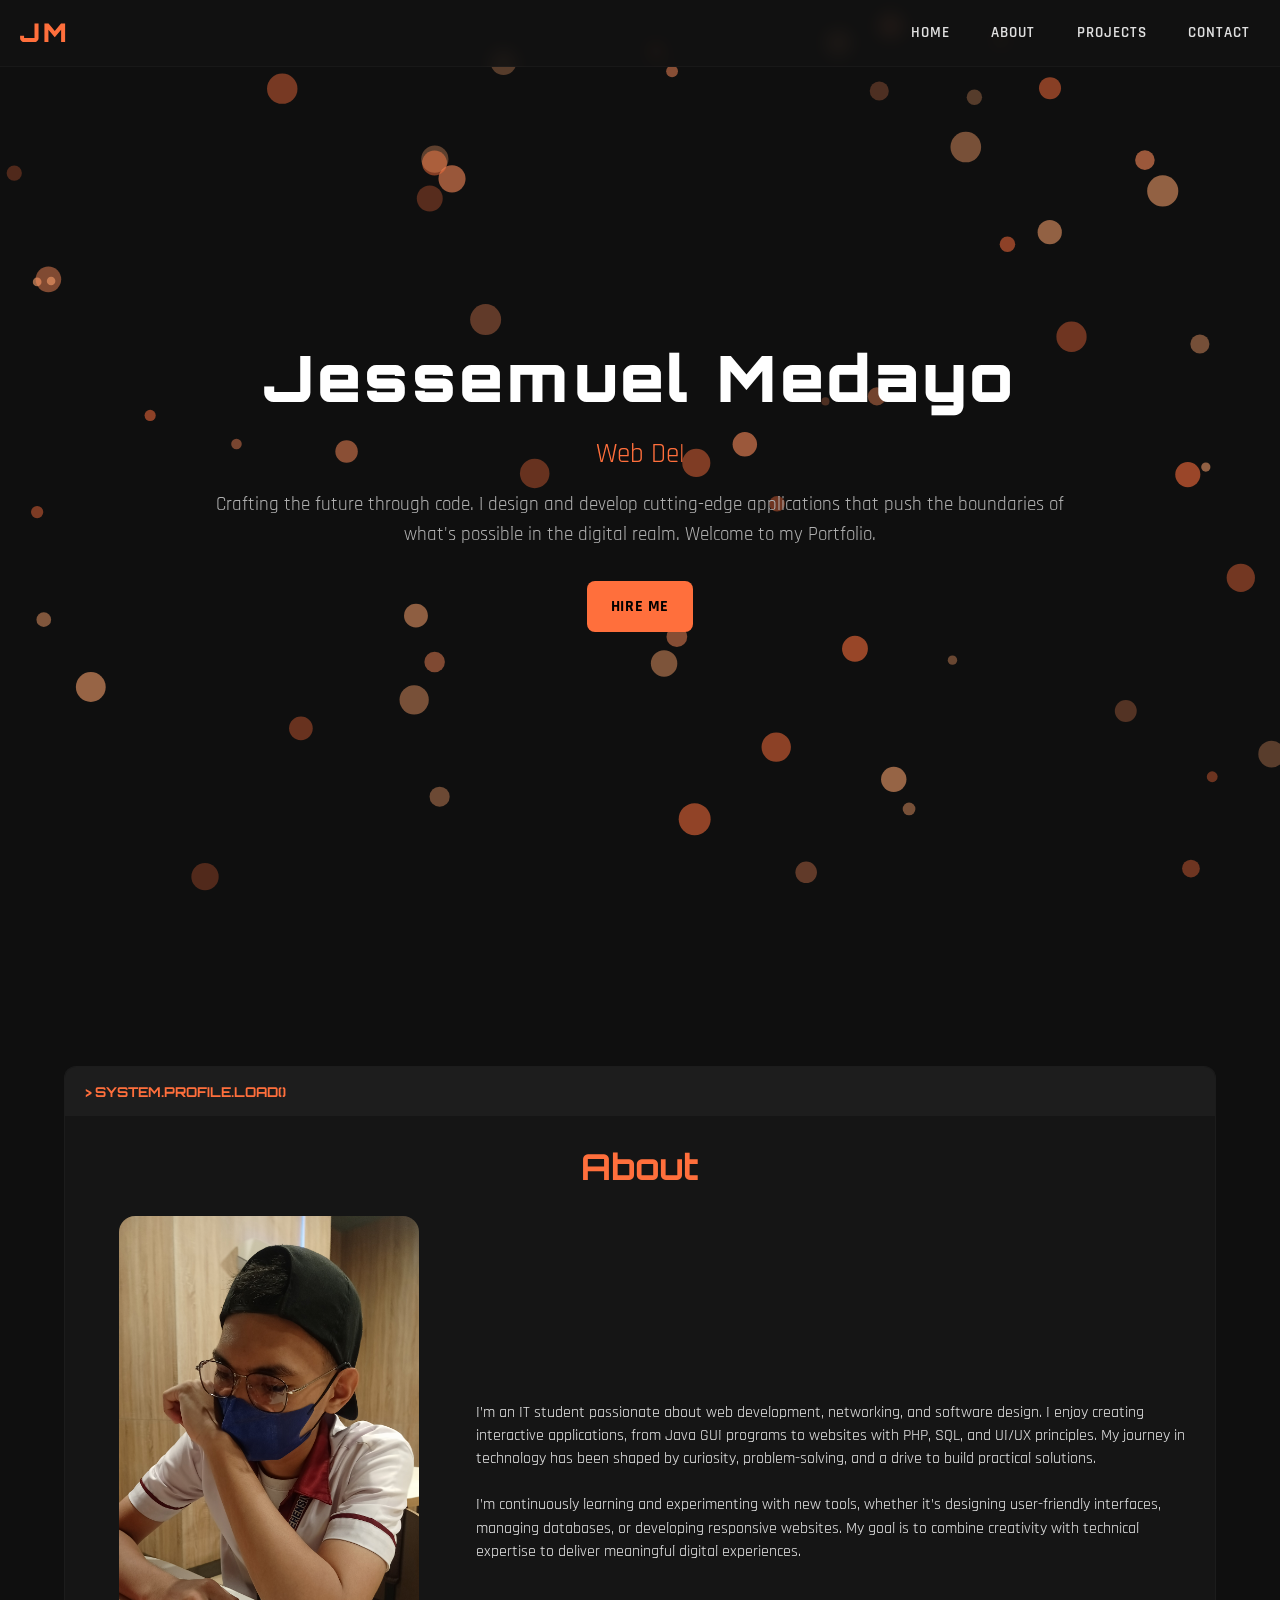
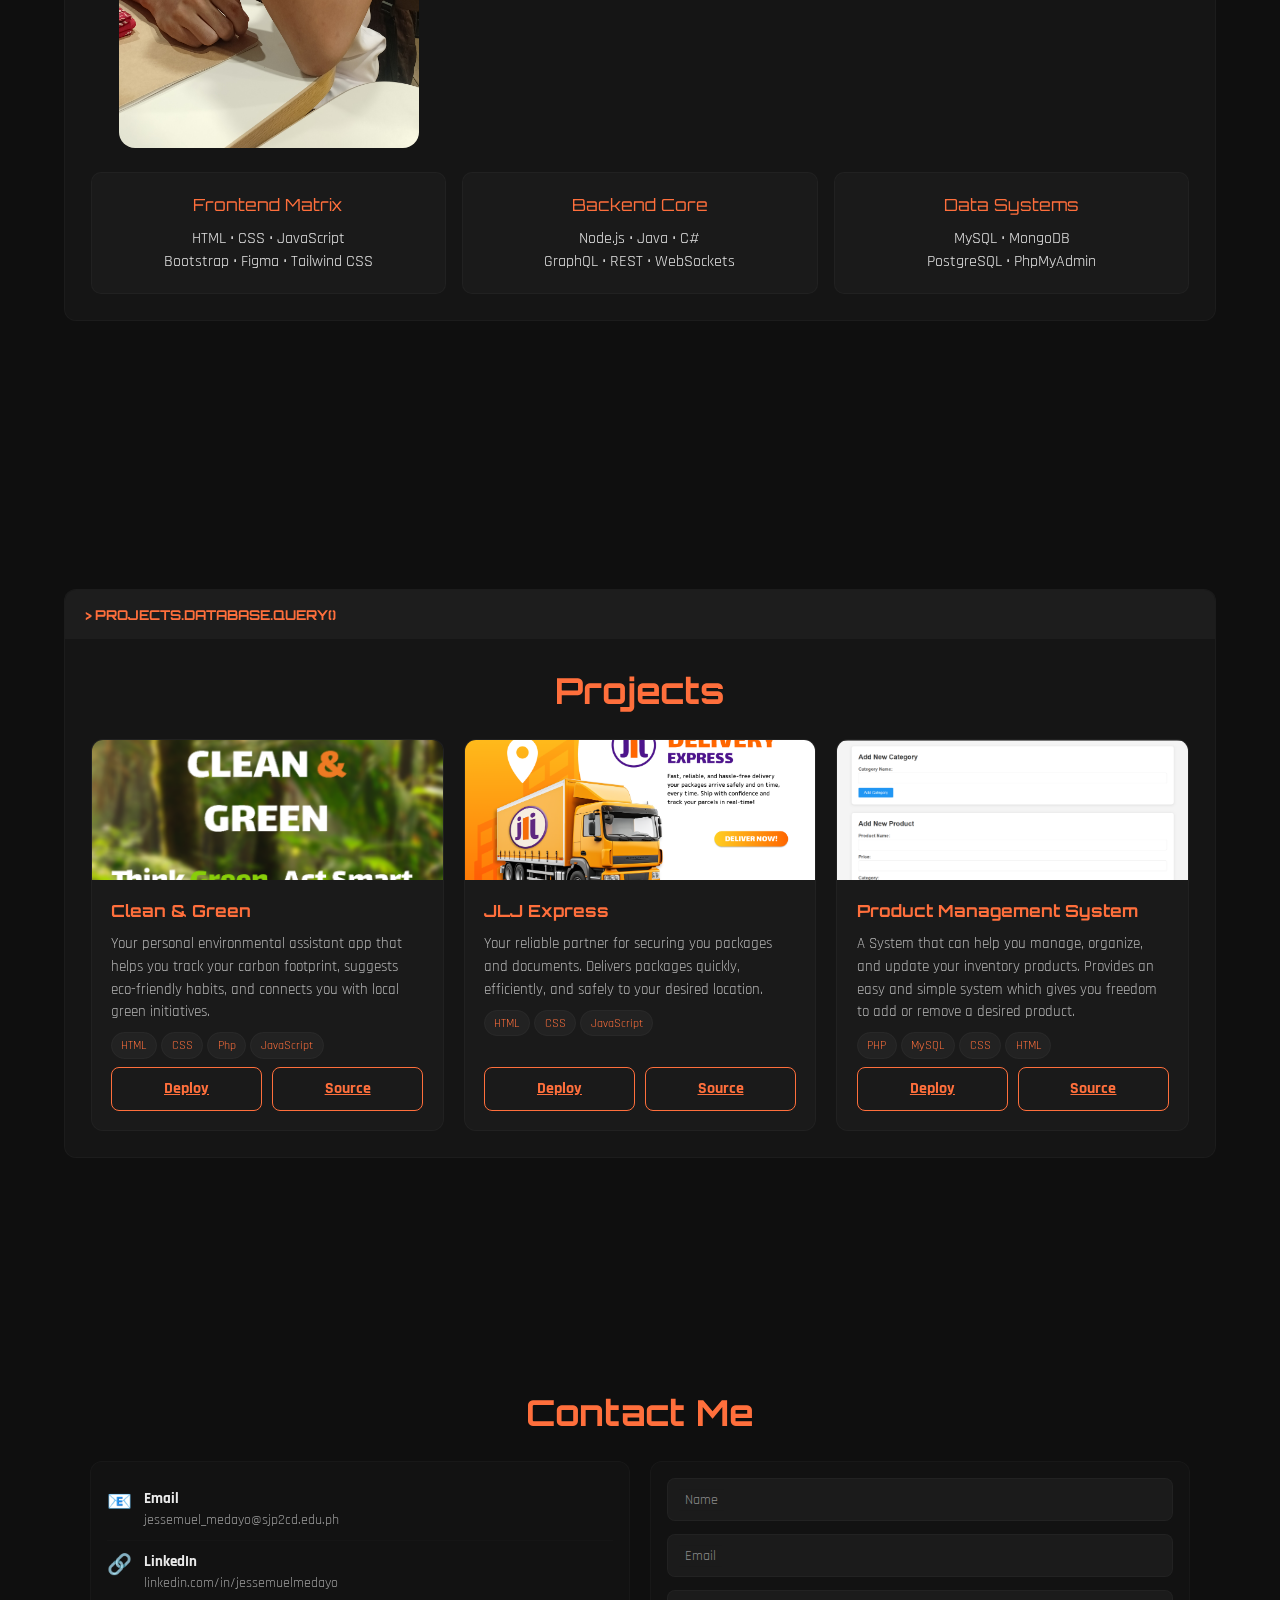
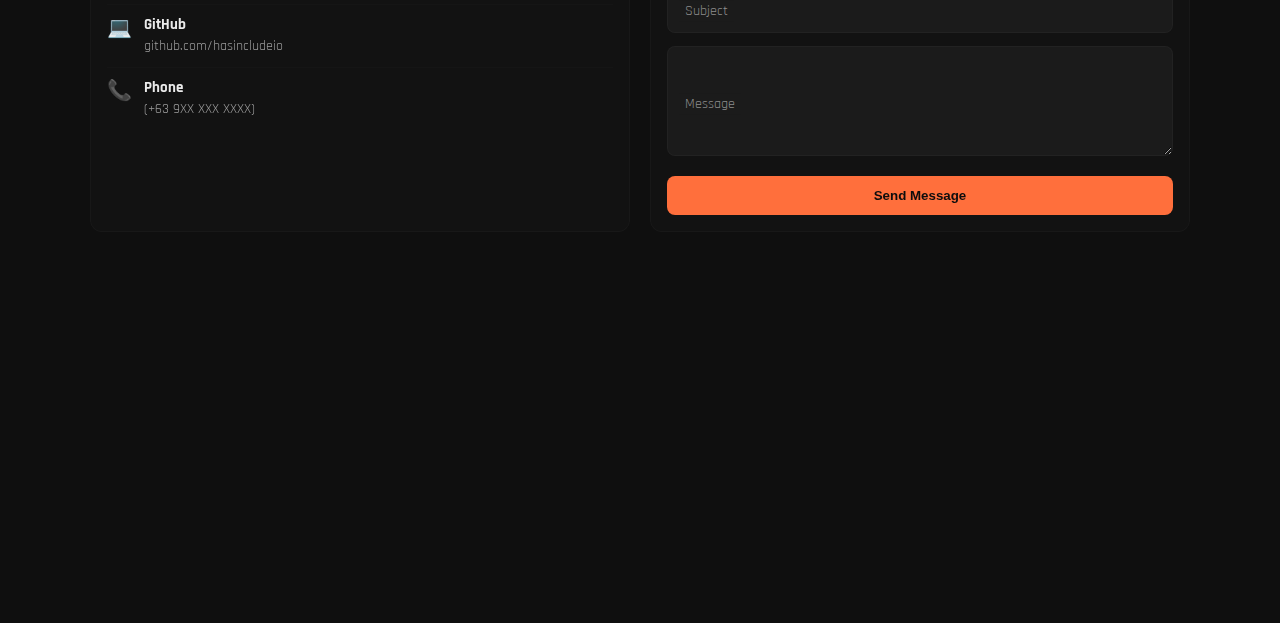
<file: index.html>
<!DOCTYPE html>
<html lang="en">
<head>
    <meta charset="UTF-8">
    <meta http-equiv="X-UA-Compatible" content="IE=edge">
    <meta name="viewport" content="width=device-width, initial-scale=1.0">
    <link rel="stylesheet" href="index.css">
    <title>Jessemuel Medayo - Web developer</title>
   
</head>
<body>
    <!-- Background Effects -->
    <canvas id="liveBackground"></canvas>
    <div class="cyber-grid"></div>
    <div class="neon-bg"></div>
    <div class="floating-elements" id="floatingElements"></div>

    <!-- Navigation -->
    <nav>
        <div class="nav-container">
            <a href="#home" class="logo">JM</a>
            <ul class="nav-menu">
                <li><a href="#home">Home</a></li>
                <li><a href="#about">About</a></li>
                <li><a href="#projects">Projects</a></li>
                <li><a href="#contact">Contact</a></li>
            </ul>
            <div class="mobile-toggle">
                <span></span>
                <span></span>
                <span></span>
            </div>
        </div>
    </nav>

    <!-- Home Section -->
    <section id="home">
        <div class="hero-container">
            <h1 class="glitch-title" data-text="Jessemuel Medayo">Jessemuel Medayo</h1>
            <div class="typing-text">
              <span id="typingEffect"></span><span class="cursor">|</span>
            </div>
            <p class="hero-description">
                Crafting the future through code. I design and develop cutting-edge applications 
                that push the boundaries of what's possible in the digital realm. 
                Welcome to my Portfolio.
            </p>
            <a href="Jessemuel Medayo Resume.pdf" class="cyber-button">Hire me</a>
        </div>
    </section>

    <!-- About Section -->
    <section id="about">
        <div class="terminal-section">
            <div class="terminal-header">
                &gt; SYSTEM.PROFILE.LOAD()
            </div>
            <div class="terminal-content">
                <h2 class="section-title">About</h2>
                <div class="about-grid">
                    <div class="avatar-container">
                        <div class="avatar"><img src="image/Grade12.jpg" alt="image.jpg"></div>
                    </div>
                    <div class="about-text">
                        <p>
                            I’m an IT student passionate about web development, networking, and software design. I enjoy creating interactive applications, 
                            from Java GUI programs to websites with PHP, SQL, and UI/UX principles. My journey in technology has been shaped by curiosity, 
                            problem-solving, and a drive to build practical solutions.
                        </p>
                        <br>
                        <p>
                            I’m continuously learning and experimenting with new tools, whether it’s designing user-friendly interfaces, 
                            managing databases, or developing responsive websites. My goal is to combine creativity with technical 
                            expertise to deliver meaningful digital experiences.
                        </p>
                    </div>
                </div>
                
                <div class="skills-matrix">
                    <div class="skill-cube">
                        <div class="skill-title">Frontend Matrix</div>
                        <p>HTML • CSS • JavaScript<br>Bootstrap • Figma • Tailwind CSS</p>
                    </div>
                    <div class="skill-cube">
                        <div class="skill-title">Backend Core</div>
                        <p>Node.js • Java • C#<br>GraphQL • REST • WebSockets</p>
                    </div>
                    <div class="skill-cube">
                        <div class="skill-title">Data Systems</div>
                        <p>MySQL • MongoDB<br>PostgreSQL • PhpMyAdmin</p>
                    </div>
                    
                </div>
            </div>
        </div>
    </section>

    <!-- Projects Section -->
    <section id="projects">
        <div class="terminal-section">
            <div class="terminal-header">
                &gt; PROJECTS.DATABASE.QUERY()
            </div>
            <div class="terminal-content">
                <h2 class="section-title">Projects</h2>
                <div class="projects-container">
                    <div class="project-cube">
                        <div class="project-header"><img src="image/clean.png" alt="C&G_image"></div>
                        <div class="project-info">
                            <h3 class="project-title">Clean & Green</h3>
                            <p class="project-desc">
                                Your personal environmental assistant app that helps you track your carbon footprint,
                                suggests eco-friendly habits, and connects you with local green initiatives.
                            </p>
                            <div class="tech-stack">
                                <span class="tech-tag">HTML</span>
                                <span class="tech-tag">CSS</span>
                                <span class="tech-tag">Php</span>
                                <span class="tech-tag">JavaScript</span>
                            </div>
                            <div class="project-actions">
                                <a href="https://www.figma.com/proto/TAaZEseG5jIvaxJP3rda4O/PROTOTYPE?node-id=0-1&t=9Qg8FiNQ7y9Niiw8-1" class="action-btn">Deploy</a>
                                <a href="https://www.figma.com" class="action-btn">Source</a>
                            </div>
                        </div>
                    </div>

                    <div class="project-cube">
                        <div class="project-header"><img src="image/jlj.png" alt="jlj_image"></div>
                        <div class="project-info">
                            <h3 class="project-title">JLJ Express</h3>
                            <p class="project-desc">
                                Your reliable partner for securing you packages and documents. 
                                Delivers packages quickly, efficiently, and safely to your desired location.
                            </p>
                            <div class="tech-stack">
                                <span class="tech-tag">HTML</span>
                                <span class="tech-tag">CSS</span>
                                <span class="tech-tag">JavaScript</span>
                                
                            </div>
                            <div class="project-actions">
                                <a href="https://www.figma.com/proto/7v37ecAJUOiiCG7EfxoTpV/JLJ-EXPRESS?node-id=2-2&t=9Qg8FiNQ7y9Niiw8-1" class="action-btn">Deploy</a>
                                <a href="https://www.figma.com" class="action-btn">Source</a>
                            </div>
                        </div>
                    </div>

                    <div class="project-cube">
                        <div class="project-header"><img src="image/pms.png" alt="Product Management System"></div>
                        <div class="project-info">
                            <h3 class="project-title">Product Management System</h3>
                            <p class="project-desc">
                                A System that can help you manage, organize, and update your inventory products. 
                                Provides an easy and simple system which gives you freedom to add or remove a desired product.
                            </p>
                            <div class="tech-stack">
                                <span class="tech-tag">PHP</span>
                                <span class="tech-tag">MySQL</span>
                                <span class="tech-tag">CSS</span>
                                <span class="tech-tag">HTML</span>
                            </div>
                            <div class="project-actions">
                                <a href="medayo.ct.ws" class="action-btn">Deploy</a>
                                <a href="https://www.infinityfree.com/" class="action-btn">Source</a>
                            </div>
                        </div>
                    </div>
                </div>
            </div>
        </div>
    </section>

    <!-- Contact Section -->
    <section id="contact">
    <h2 class="section-title">Contact Me</h2>

    <div class="contact-matrix">

        <!-- Contact Info Panel -->
        <div class="contact-panel">
        <div class="info-item">
            <span class="info-icon">📧</span>
            <div>
            <h3>Email</h3>
            <p>jessemuel_medayo@sjp2cd.edu.ph</p>
            </div>
        </div>

        <div class="info-item">
            <span class="info-icon">🔗</span>
            <div>
            <h3>LinkedIn</h3>
            <p>linkedin.com/in/jessemuelmedayo</p>
            </div>
        </div>

        <div class="info-item">
            <span class="info-icon">💻</span>
            <div>
            <h3>GitHub</h3>
            <p>github.com/hasincludeio</p>
            </div>
        </div>

        <div class="info-item">
            <span class="info-icon">📞</span>
            <div>
            <h3>Phone</h3>
            <p>(+63 9XX XXX XXXX)</p>
            </div>
        </div>
        </div>

        <!-- Contact Form Panel -->
        <div class="contact-panel">
        <form class="cyber-form">
            <div class="form-group">
            <input type="text" id="name" class="form-input" placeholder=" " required>
            <label for="name" class="form-label">Name</label>
            </div>

            <div class="form-group">
            <input type="email" id="email" class="form-input" placeholder=" " required>
            <label for="email" class="form-label">Email</label>
            </div>

            <div class="form-group">
            <input type="text" id="subject" class="form-input" placeholder=" " required>
            <label for="subject" class="form-label">Subject</label>
            </div>

            <div class="form-group">
            <textarea id="message" class="form-input" placeholder=" " required></textarea>
            <label for="message" class="form-label">Message</label>
            </div>

            <button type="submit" class="submit-btn">Send Message</button>
        </form>
        </div>

    </div>
    </section>
    <script src="index.js"></script>
</body>
</html>
</file>
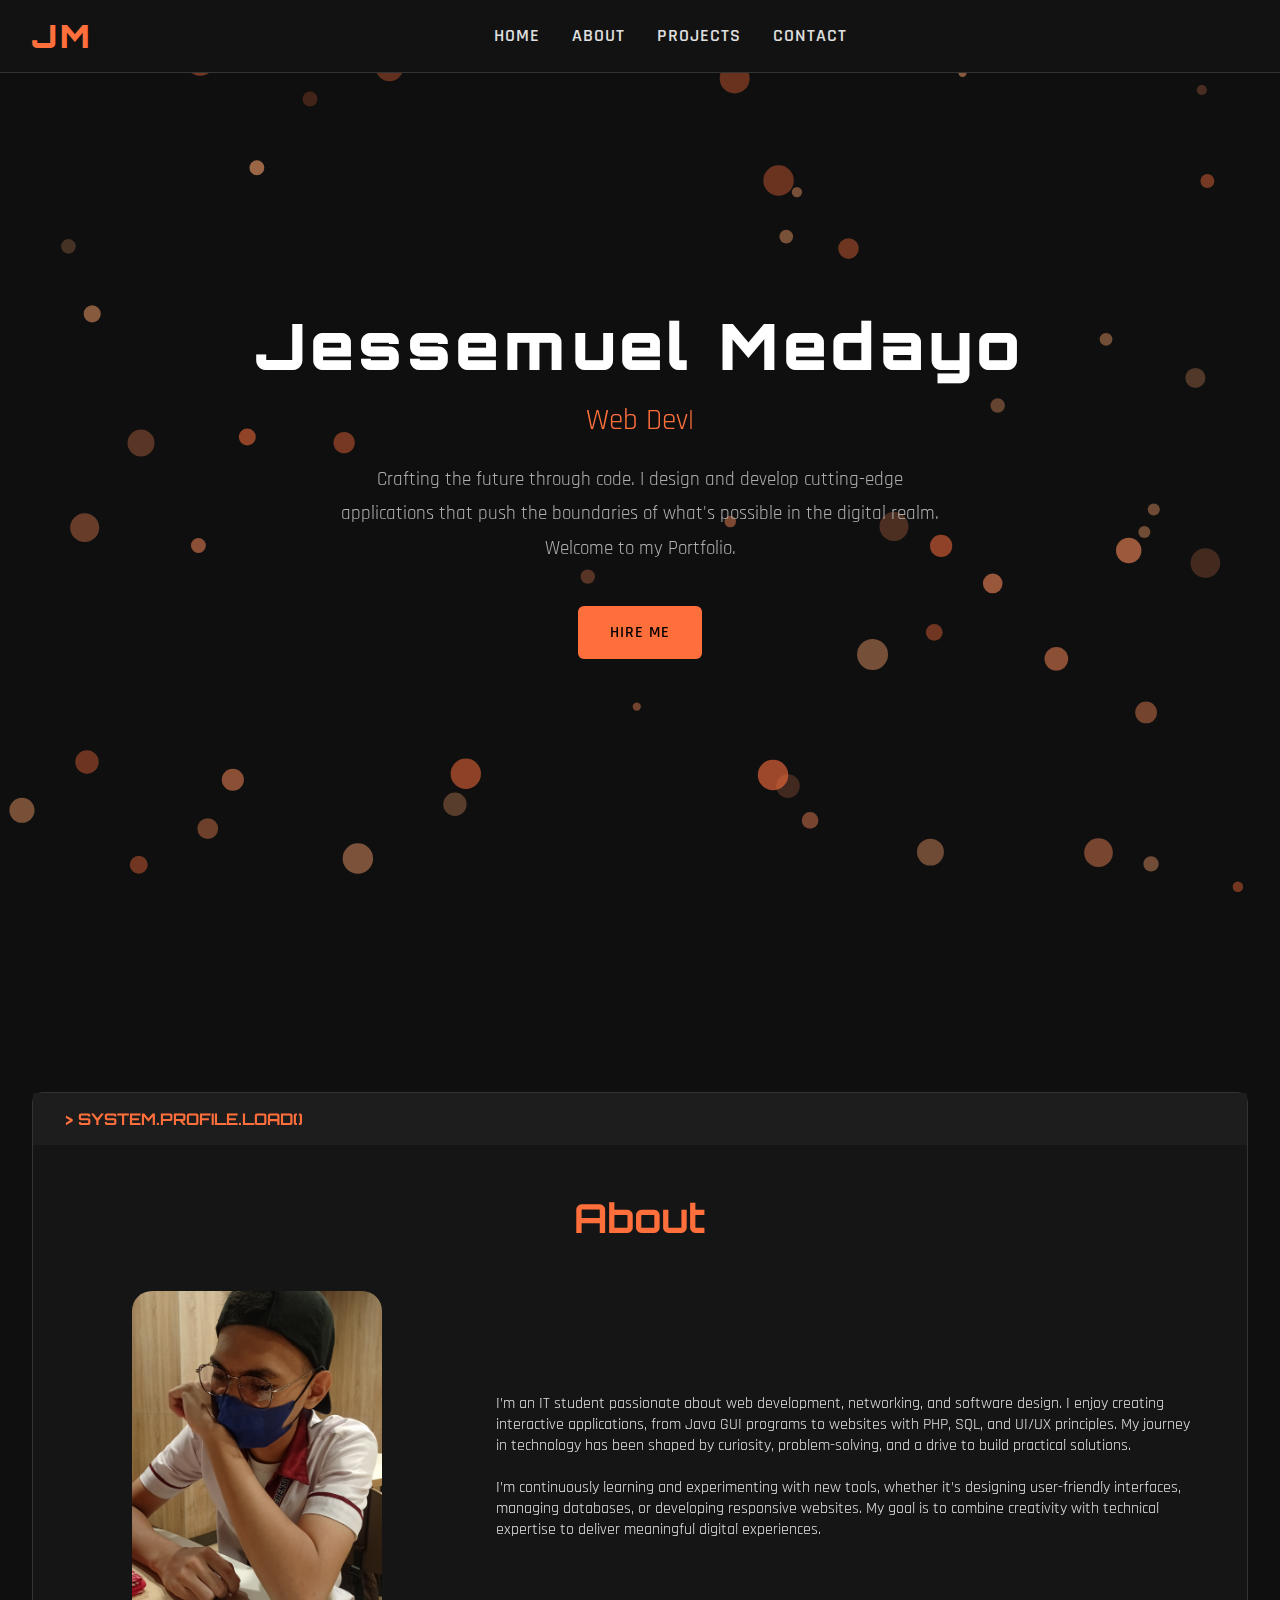
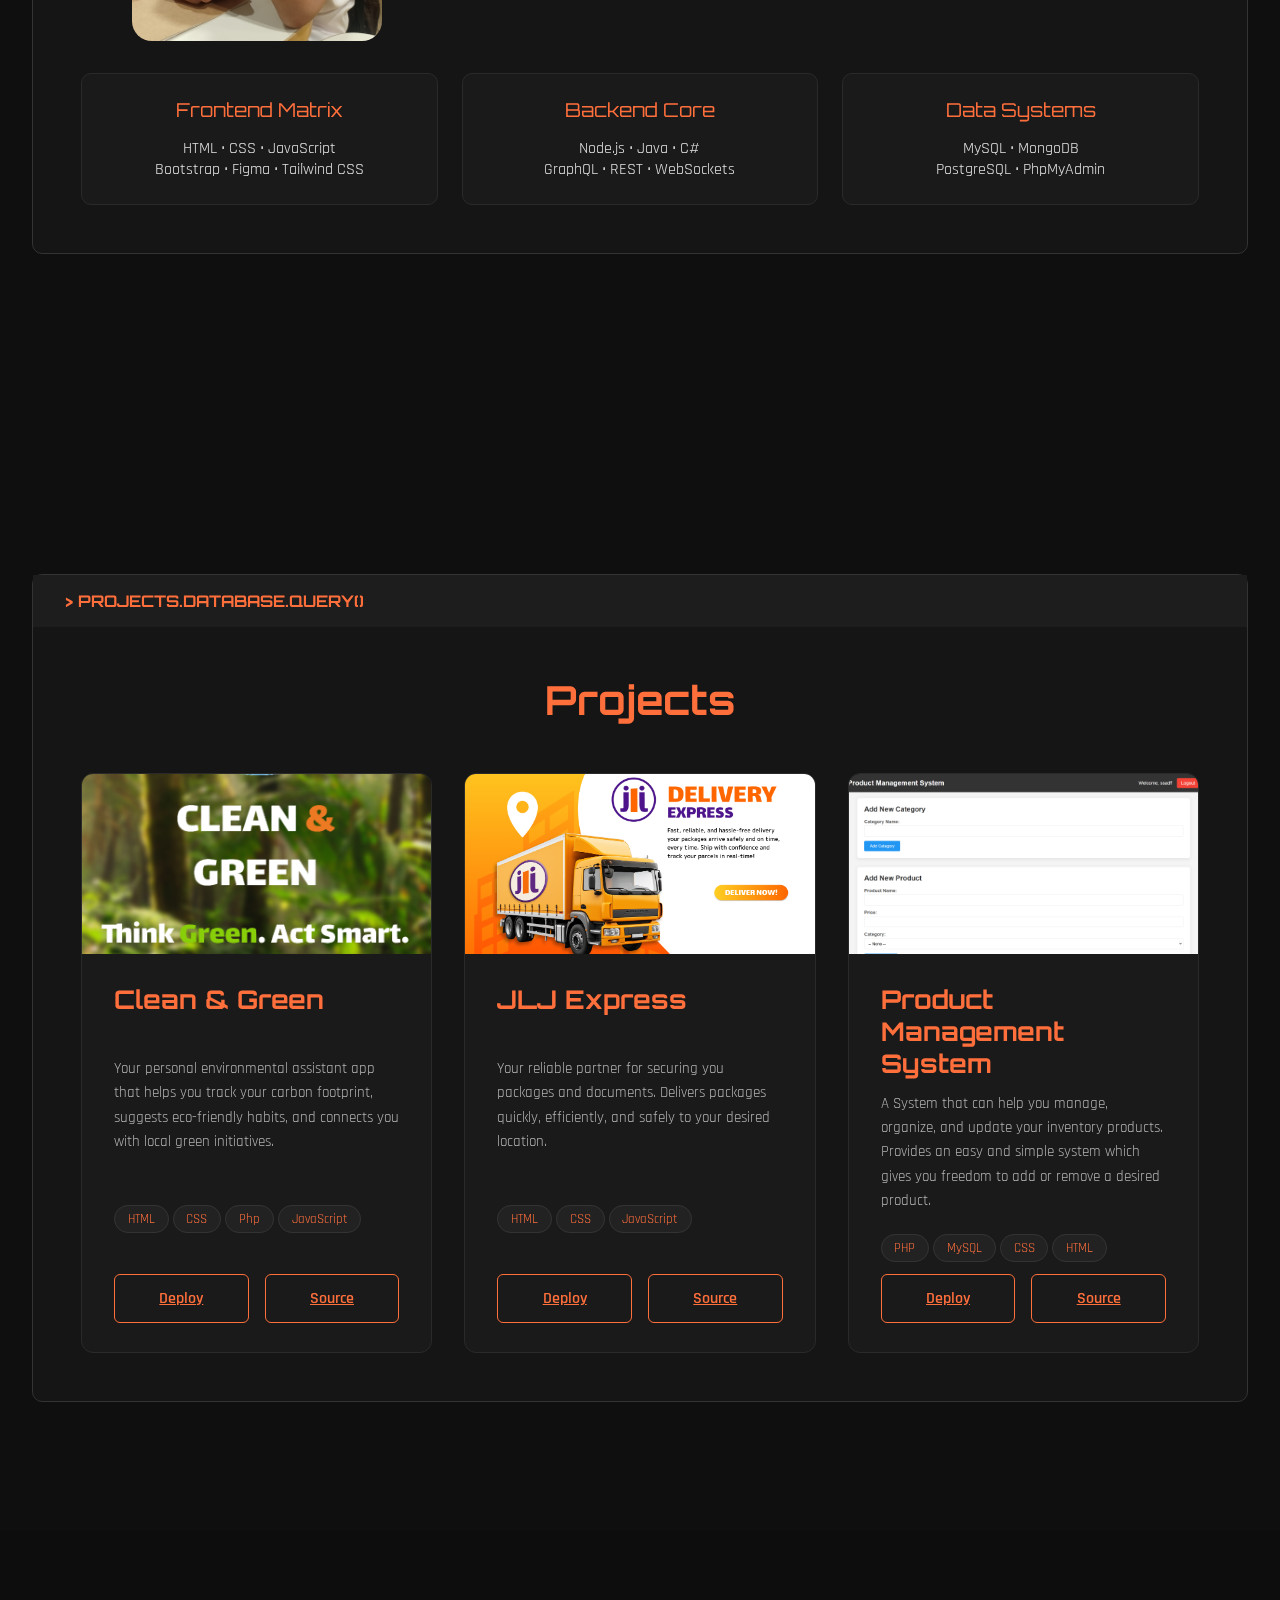
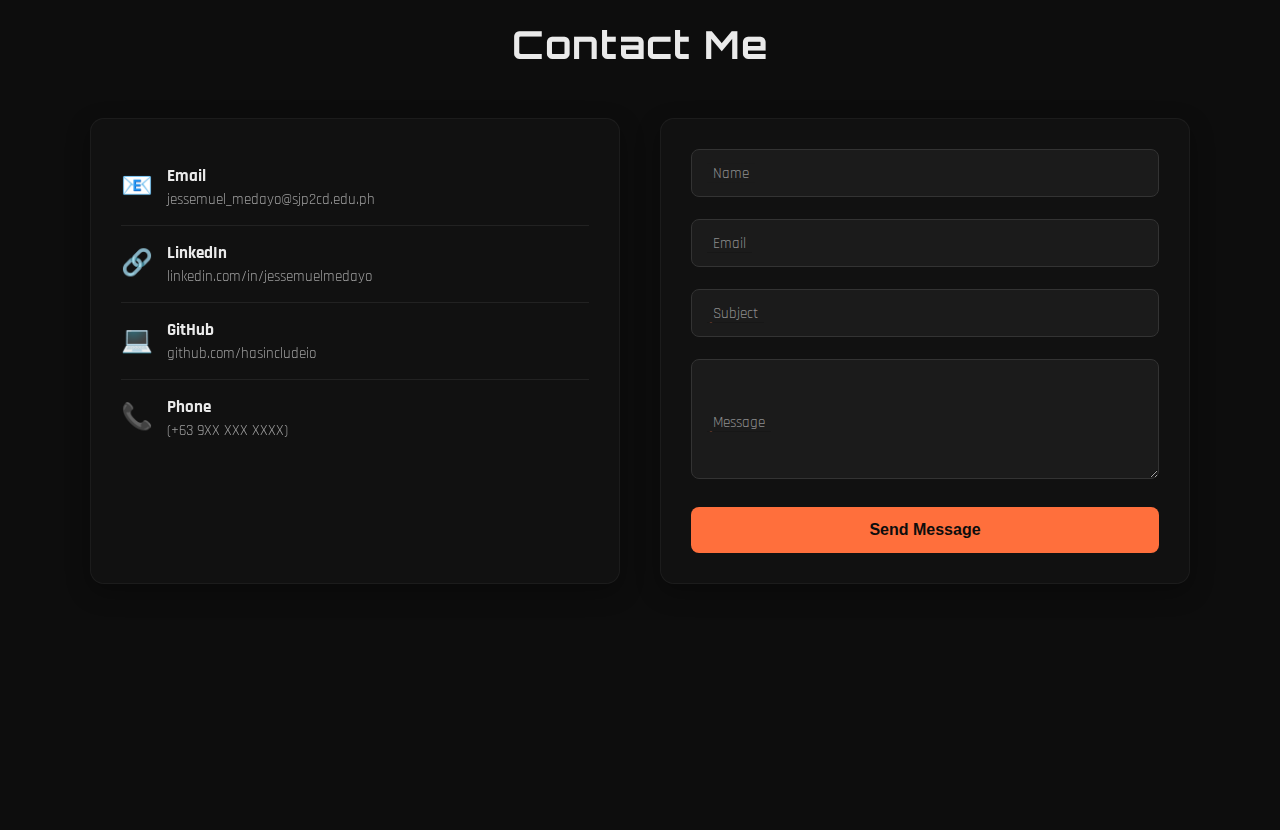
<file: homepage.html>
<!DOCTYPE html>
<html lang="en">
<head>
    <meta charset="UTF-8">
    <meta http-equiv="X-UA-Compatible" content="IE=edge">
    <meta name="viewport" content="width=device-width, initial-scale=1.0">
    <link rel="stylesheet" href="homepage.css">
    <title>Jessemuel Medayo - Web developer</title>
   
</head>
<body>
    <!-- Background Effects -->
    <canvas id="liveBackground"></canvas>
    <div class="cyber-grid"></div>
    <div class="neon-bg"></div>
    <div class="floating-elements" id="floatingElements"></div>

    <!-- Navigation -->
    <nav>
        <div class="nav-container">
            <a href="#home" class="logo">JM</a>
            <ul class="nav-menu">
                <li><a href="#home">Home</a></li>
                <li><a href="#about">About</a></li>
                <li><a href="#projects">Projects</a></li>
                <li><a href="#contact">Contact</a></li>
            </ul>
            <div class="mobile-toggle">
                <span></span>
                <span></span>
                <span></span>
            </div>
        </div>
    </nav>

    <!-- Home Section -->
    <section id="home">
        <div class="hero-container">
            <h1 class="glitch-title" data-text="Jessemuel Medayo">Jessemuel Medayo</h1>
            <div class="typing-text">
              <span id="typingEffect"></span><span class="cursor">|</span>
            </div>
            <p class="hero-description">
                Crafting the future through code. I design and develop cutting-edge applications 
                that push the boundaries of what's possible in the digital realm. 
                Welcome to my Portfolio.
            </p>
            <a href="Jessemuel Medayo Resume.pdf" class="cyber-button">Hire me</a>
        </div>
    </section>

    <!-- About Section -->
    <section id="about">
        <div class="terminal-section">
            <div class="terminal-header">
                &gt; SYSTEM.PROFILE.LOAD()
            </div>
            <div class="terminal-content">
                <h2 class="section-title">About</h2>
                <div class="about-grid">
                    <div class="avatar-container">
                        <div class="avatar"><img src="image/Grade12.jpg" alt="image.jpg"></div>
                    </div>
                    <div class="about-text">
                        <p>
                            I’m an IT student passionate about web development, networking, and software design. I enjoy creating interactive applications, 
                            from Java GUI programs to websites with PHP, SQL, and UI/UX principles. My journey in technology has been shaped by curiosity, 
                            problem-solving, and a drive to build practical solutions.
                        </p>
                        <br>
                        <p>
                            I’m continuously learning and experimenting with new tools, whether it’s designing user-friendly interfaces, 
                            managing databases, or developing responsive websites. My goal is to combine creativity with technical 
                            expertise to deliver meaningful digital experiences.
                        </p>
                    </div>
                </div>
                
                <div class="skills-matrix">
                    <div class="skill-cube">
                        <div class="skill-title">Frontend Matrix</div>
                        <p>HTML • CSS • JavaScript<br>Bootstrap • Figma • Tailwind CSS</p>
                    </div>
                    <div class="skill-cube">
                        <div class="skill-title">Backend Core</div>
                        <p>Node.js • Java • C#<br>GraphQL • REST • WebSockets</p>
                    </div>
                    <div class="skill-cube">
                        <div class="skill-title">Data Systems</div>
                        <p>MySQL • MongoDB<br>PostgreSQL • PhpMyAdmin</p>
                    </div>
                    
                </div>
            </div>
        </div>
    </section>

    <!-- Projects Section -->
    <section id="projects">
        <div class="terminal-section">
            <div class="terminal-header">
                &gt; PROJECTS.DATABASE.QUERY()
            </div>
            <div class="terminal-content">
                <h2 class="section-title">Projects</h2>
                <div class="projects-container">
                    <div class="project-cube">
                        <div class="project-header"><img src="image/clean.png" alt="C&G_image"></div>
                        <div class="project-info">
                            <h3 class="project-title">Clean & Green</h3>
                            <p class="project-desc">
                                Your personal environmental assistant app that helps you track your carbon footprint,
                                suggests eco-friendly habits, and connects you with local green initiatives.
                            </p>
                            <div class="tech-stack">
                                <span class="tech-tag">HTML</span>
                                <span class="tech-tag">CSS</span>
                                <span class="tech-tag">Php</span>
                                <span class="tech-tag">JavaScript</span>
                            </div>
                            <div class="project-actions">
                                <a href="https://www.figma.com/proto/TAaZEseG5jIvaxJP3rda4O/PROTOTYPE?node-id=0-1&t=9Qg8FiNQ7y9Niiw8-1" class="action-btn">Deploy</a>
                                <a href="https://www.figma.com" class="action-btn">Source</a>
                            </div>
                        </div>
                    </div>

                    <div class="project-cube">
                        <div class="project-header"><img src="image/jlj.png" alt="jlj_image"></div>
                        <div class="project-info">
                            <h3 class="project-title">JLJ Express</h3>
                            <p class="project-desc">
                                Your reliable partner for securing you packages and documents. 
                                Delivers packages quickly, efficiently, and safely to your desired location.
                            </p>
                            <div class="tech-stack">
                                <span class="tech-tag">HTML</span>
                                <span class="tech-tag">CSS</span>
                                <span class="tech-tag">JavaScript</span>
                                
                            </div>
                            <div class="project-actions">
                                <a href="https://www.figma.com/proto/7v37ecAJUOiiCG7EfxoTpV/JLJ-EXPRESS?node-id=2-2&t=9Qg8FiNQ7y9Niiw8-1" class="action-btn">Deploy</a>
                                <a href="https://www.figma.com" class="action-btn">Source</a>
                            </div>
                        </div>
                    </div>

                    <div class="project-cube">
                        <div class="project-header"><img src="image/pms.png" alt="Product Management System"></div>
                        <div class="project-info">
                            <h3 class="project-title">Product Management System</h3>
                            <p class="project-desc">
                                A System that can help you manage, organize, and update your inventory products. 
                                Provides an easy and simple system which gives you freedom to add or remove a desired product.
                            </p>
                            <div class="tech-stack">
                                <span class="tech-tag">PHP</span>
                                <span class="tech-tag">MySQL</span>
                                <span class="tech-tag">CSS</span>
                                <span class="tech-tag">HTML</span>
                            </div>
                            <div class="project-actions">
                                <a href="medayo.ct.ws" class="action-btn">Deploy</a>
                                <a href="https://www.infinityfree.com/" class="action-btn">Source</a>
                            </div>
                        </div>
                    </div>
                </div>
            </div>
        </div>
    </section>

    <!-- Contact Section -->
    <section id="contact">
    <h2 class="section-title">Contact Me</h2>

    <div class="contact-matrix">

        <!-- Contact Info Panel -->
        <div class="contact-panel">
        <div class="info-item">
            <span class="info-icon">📧</span>
            <div>
            <h3>Email</h3>
            <p>jessemuel_medayo@sjp2cd.edu.ph</p>
            </div>
        </div>

        <div class="info-item">
            <span class="info-icon">🔗</span>
            <div>
            <h3>LinkedIn</h3>
            <p>linkedin.com/in/jessemuelmedayo</p>
            </div>
        </div>

        <div class="info-item">
            <span class="info-icon">💻</span>
            <div>
            <h3>GitHub</h3>
            <p>github.com/hasincludeio</p>
            </div>
        </div>

        <div class="info-item">
            <span class="info-icon">📞</span>
            <div>
            <h3>Phone</h3>
            <p>(+63 9XX XXX XXXX)</p>
            </div>
        </div>
        </div>

        <!-- Contact Form Panel -->
        <div class="contact-panel">
        <form class="cyber-form">
            <div class="form-group">
            <input type="text" id="name" class="form-input" placeholder=" " required>
            <label for="name" class="form-label">Name</label>
            </div>

            <div class="form-group">
            <input type="email" id="email" class="form-input" placeholder=" " required>
            <label for="email" class="form-label">Email</label>
            </div>

            <div class="form-group">
            <input type="text" id="subject" class="form-input" placeholder=" " required>
            <label for="subject" class="form-label">Subject</label>
            </div>

            <div class="form-group">
            <textarea id="message" class="form-input" placeholder=" " required></textarea>
            <label for="message" class="form-label">Message</label>
            </div>

            <button type="submit" class="submit-btn">Send Message</button>
        </form>
        </div>

    </div>
    </section>
    <script src="homepage.js"></script>
</body>
</html>
</file>
<file: homepage.css>
@import url('https://fonts.googleapis.com/css2?family=Orbitron:wght@400;700;900&family=Rajdhani:wght@300;400;600&display=swap');

* {
    margin: 0;
    padding: 0;
    box-sizing: border-box;
    scroll-behavior: smooth;
}

body {
    font-family: 'Rajdhani', sans-serif;
    background: #0f0f0f;
    color: #e0e0e0;
    overflow-x: hidden;
}

/* Minimal grid background */
.cyber-grid {
    position: fixed;
    top: 0;
    left: 0;
    width: 100%;
    height: 100%;
    z-index: -2;
    background-image:
        linear-gradient(rgba(255, 255, 255, 0.04) 1px, transparent 1px),
        linear-gradient(90deg, rgba(255, 255, 255, 0.04) 1px, transparent 1px);
    background-size: 50px 50px;
    opacity: 0.2;
    animation: gridMove 20s linear infinite;
}

@keyframes gridMove {
    0% { transform: translate(0, 0); }
    100% { transform: translate(50px, 50px); }
}

.neon-bg {
    display: none;
}

/* Navigation */
nav {
    position: fixed;
    top: 0;
    width: 100%;
    background: #121212;
    backdrop-filter: blur(12px);
    z-index: 1000;
    padding: 1rem 0;
    border-bottom: 1px solid #333;
}

.nav-container {
    max-width: 1400px;
    margin: 0 auto;
    display: flex;
    justify-content: space-between;
    align-items: center;
    padding: 0 2rem;
}

.logo {
    font-family: 'Orbitron', monospace;
    font-size: 2rem;
    font-weight: 900;
    color: #ff6f3c;
    text-decoration: none;
    letter-spacing: 3px;
}

.nav-menu {
    display: flex;
    list-style: none;
    gap: 2rem;
}

.nav-menu a {
    color: #e0e0e0;
    text-decoration: none;
    font-size: 1.1rem;
    font-weight: 600;
    text-transform: uppercase;
    letter-spacing: 1px;
    transition: color 0.25s ease;
}

.nav-menu a:hover {
    color: #ff6f3c;
}

/* Sections */
section {
    min-height: 100vh;
    padding: 8rem 2rem 4rem;
    max-width: 1400px;
    margin: 0 auto;
}

/* Home */
#home {
    display: flex;
    align-items: center;
    justify-content: center;
    text-align: center;
}

.hero-container {
    position: relative;
    z-index: 10;
}

.glitch-title {
    font-family: 'Orbitron', monospace;
    font-size: 4rem;
    font-weight: 900;
    letter-spacing: 5px;
    margin-bottom: 1rem;
    color: #ffffff;
}

.glitch-title::before,
.glitch-title::after {
    display: none;
}

.typing-text {
    font-size: 1.8rem;
    margin-bottom: 1.5rem;
    color: #ff6f3c;
}

.cursor {
  display: inline-block;
  animation: blink 1s infinite;
}

@keyframes blink {
  0%, 50% { opacity: 1; }
  51%, 100% { opacity: 0; }
}

.hero-description {
    font-size: 1.2rem;
    line-height: 1.8;
    margin-bottom: 2.5rem;
    max-width: 600px;
    margin-left: auto;
    margin-right: auto;
    color: #b0b0b0;
}

/* Minimal Button */
.cyber-button {
    display: inline-block;
    padding: 1rem 2rem;
    background: #ff6f3c;
    color: #000;
    text-decoration: none;
    font-weight: 600;
    text-transform: uppercase;
    letter-spacing: 1px;
    border-radius: 6px;
    transition: background 0.3s ease, transform 0.2s ease;
}

.cyber-button:hover {
    background: #ff895c;
    transform: translateY(-2px);
}

/* Terminal-style sections */
.terminal-section {
    background: #151515;
    border: 1px solid #333;
    border-radius: 10px;
    margin: 4rem 0;
    box-shadow: none;
}

.terminal-header {
    background: #1d1d1d;
    padding: 1rem 2rem;
    color: #ff6f3c;
    font-family: 'Orbitron', monospace;
    font-weight: 700;
    text-transform: uppercase;
}

.terminal-content {
    padding: 3rem;
}

.section-title {
    font-family: 'Orbitron', monospace;
    font-size: 2.5rem;
    text-align: center;
    margin-bottom: 3rem;
    color: #ff6f3c;
}

/* About Section */
.about-grid {
    display: grid;
    grid-template-columns: 1fr 2fr;
    gap: 4rem;
    align-items: center;
}

/* Avatar */
.avatar-container {
    width: 250px;
    height: 350px;
    margin: 0 auto;
}

.avatar {
    width: 100%;
    height: 100%;
    background: #222;
    border-radius: 20px;
    display: flex;
    align-items: center;
    justify-content: center;
    font-size: 4rem;
}

.avatar img {
    width: 100%;
    height: 100%;
    border-radius: 20px;
    object-fit: cover;
}

/* Skills Matrix Cards */
.skills-matrix {
    display: grid;
    grid-template-columns: repeat(auto-fit, minmax(200px, 1fr));
    gap: 1.5rem;
    margin-top: 2rem;
}

.skill-cube {
    background: #1a1a1a;
    border: 1px solid #2a2a2a;
    padding: 1.5rem;
    text-align: center;
    border-radius: 10px;
    transition: transform 0.3s ease, box-shadow 0.3s ease;
}

.skill-cube:hover {
    transform: translateY(-8px);
    box-shadow: 0 12px 25px rgba(255, 111, 60, 0.25);
}

.skill-title {
    font-family: 'Orbitron', monospace;
    font-size: 1.2rem;
    margin-bottom: 1rem;
    color: #ff6f3c;
}

/* Projects Container */
.projects-container {
    display: grid;
    grid-template-columns: repeat(auto-fit, minmax(300px, 1fr));
    gap: 2rem;
    margin-top: 3rem;
}

.project-cube {
    background: #1a1a1a;
    border: 1px solid #2a2a2a;
    border-radius: 12px;
    overflow: hidden;
    display: flex;
    flex-direction: column;
    transition: transform 0.3s ease, box-shadow 0.3s ease;
}

.project-cube:hover {
    transform: translateY(-8px);
    box-shadow: 0 12px 25px rgba(255, 111, 60, 0.25);
}

.project-header {
    height: 180px;
    display: flex;
    align-items: center;
    justify-content: center;
    font-size: 3rem;
    color: #ff6f3c;
    background: linear-gradient(135deg, #0f0f0f, #1a1a1a);
}

.project-header img {
    width: 100%;
    height: 100%;
    object-fit: cover;
}

.project-info {
    flex: 1;
    padding: 1.8rem 2rem;
    display: flex;
    flex-direction: column;
    justify-content: space-between;
}

.project-title {
    font-family: 'Orbitron', monospace;
    font-size: 1.6rem;
    margin-bottom: 0.8rem;
    color: #ff6f3c;
}

.project-desc {
    color: #b0b0b0;
    line-height: 1.6;
    margin-bottom: 1.5rem;
    font-size: 0.95rem;
}

.tech-tags {
    display: flex;
    flex-wrap: wrap;
    gap: 0.5rem;
}

.tech-tag {
    background: #222;
    border: 1px solid #333;
    color: #ff6f3c;
    padding: 0.3rem 0.8rem;
    border-radius: 20px;
    font-size: 0.8rem;
}

.project-actions {
    display: flex;
    gap: 1rem;
    margin-top: 1rem;
}

.action-btn {
    flex: 1;
    padding: 0.8rem;
    border: 1px solid #ff6f3c;
    color: #ff6f3c;
    background: transparent;
    text-align: center;
    font-weight: 600;
    border-radius: 6px;
    transition: all 0.3s ease;
}

.action-btn:hover {
    background: #ff6f3c;
    color: #000;
}

/* Contact Section */
#contact {
    padding: 90px 0;
    background: #0d0d0d;
}

#contact .section-title {
    font-size: 2.4rem;
    text-align: center;
    color: #eaeaea;
    margin-bottom: 50px;
    letter-spacing: 1px;
}

.contact-matrix {
    display: grid;
    grid-template-columns: repeat(auto-fit, minmax(320px, 1fr));
    gap: 40px;
    width: min(90%, 1100px);
    margin: 0 auto;
}

.contact-panel {
    background: rgba(20, 20, 20, 0.6);
    border: 1px solid rgba(255, 255, 255, 0.05);
    border-radius: 14px;
    padding: 30px;
    box-shadow: 0 8px 25px rgba(0, 0, 0, 0.3);
    backdrop-filter: blur(6px);
    transition: background 0.3s ease, box-shadow 0.3s ease;
}

.contact-panel:hover {
    background: rgba(20, 20, 20, 0.75);
    box-shadow: 0 12px 30px rgba(0, 0, 0, 0.4);
}

.info-item {
    display: flex;
    align-items: center;
    gap: 14px;
    padding: 16px 0;
    border-bottom: 1px solid #222;
}

.info-item:last-child {
    border-bottom: none;
}

.info-icon {
    font-size: 1.6rem;
}

.info-item h3 {
    margin: 0;
    color: #eaeaea;
    font-size: 1.05rem;
}

.info-item p {
    margin: 3px 0 0;
    color: #9c9c9c;
    font-size: 0.95rem;
}

.cyber-form {
    display: flex;
    flex-direction: column;
    gap: 22px;
}

.form-group {
    position: relative;
}

.form-input {
    width: 100%;
    padding: 14px 16px;
    background: #1b1b1b;
    border: 1px solid #333;
    border-radius: 8px;
    font-size: 1rem;
    color: #eaeaea;
    outline: none;
    transition: border-color .25s ease;
}

.form-input:focus {
    border-color: #ff6f3c;
}

textarea.form-input {
    min-height: 120px;
    resize: vertical;
}

.form-label {
    position: absolute;
    top: 50%;
    left: 16px;
    transform: translateY(-50%);
    background: #1b1b1b;
    padding: 0 6px;
    pointer-events: none;
    color: #8c8c8c;
    font-size: 0.95rem;
    transition:
        top .25s ease,
        transform .25s ease,
        font-size .25s ease,
        color .25s ease;
}

.form-input:focus + .form-label,
.form-input:not(:placeholder-shown) + .form-label {
    top: -8px;
    font-size: 0.75rem;
    color: #ff6f3c;
}

.submit-btn {
    width: 100%;
    padding: 14px 20px;
    background: #ff6f3c;
    color: #0d0d0d;
    border: none;
    font-weight: 700;
    font-size: 1rem;
    border-radius: 8px;
    cursor: pointer;
    transition: background .25s ease;
}

.submit-btn:hover {
    background: #ff895c;
}

#liveBackground {
    position: fixed;
    top: 0;
    left: 0;
    width: 100%;
    height: 100%;
    z-index: -1;
    pointer-events: none;
    background: #0f0f0f; /* dark base */
}
</file>
<file: index.css>
/* ---------- Base / Reset ---------- */
@import url('https://fonts.googleapis.com/css2?family=Orbitron:wght@400;700;900&family=Rajdhani:wght@300;400;600&display=swap');

* { margin: 0; padding: 0; box-sizing: border-box; }
html, body { height: 100%; }
body {
    font-family: 'Rajdhani', sans-serif;
    background: #0f0f0f;
    color: #e0e0e0;
    overflow-x: hidden;
    -webkit-font-smoothing: antialiased;
    -moz-osx-font-smoothing: grayscale;
    line-height: 1.45;
}

html {
    scroll-behavior: smooth;
}

/* ---------- Background layers ---------- */
#liveBackground {
    position: fixed;
    inset: 0;
    width: 100%;
    height: 100%;
    z-index: -1;
    pointer-events: none;
    background: #0f0f0f;
}

/* subtle grid */
.cyber-grid {
    position: fixed;
    inset: 0;
    z-index: -2;
    background-image:
        linear-gradient(rgba(255,255,255,0.04) 1px, transparent 1px),
        linear-gradient(90deg, rgba(255,255,255,0.04) 1px, transparent 1px);
    background-size: 50px 50px;
    opacity: 0.18;
    transform-origin: center;
    animation: gridMove 20s linear infinite;
}
@keyframes gridMove {
    0% { transform: translate(0, 0); }
    100% { transform: translate(50px, 50px); }
}

/* ---------- Navigation ---------- */
nav {
    position: fixed;
    top: 0;
    width: 100%;
    background: rgba(18,18,18,0.86);
    backdrop-filter: blur(8px);
    z-index: 1200;
    border-bottom: 1px solid rgba(255,255,255,0.03);
}
.nav-container {
    max-width: 1400px;
    margin: 0 auto;
    display: flex;
    align-items: center;
    justify-content: space-between;
    gap: 1rem;
    padding: 0.9rem 1.25rem;
}
.logo {
    font-family: 'Orbitron', monospace;
    font-size: 1.6rem;
    font-weight: 900;
    color: #ff6f3c;
    text-decoration: none;
    letter-spacing: 3px;
}
.nav-menu {
    display: flex;
    gap: 1.4rem;
    list-style: none;
    align-items: center;
    transition: max-height 0.35s ease-in-out, opacity 0.25s ease, transform 0.25s ease;
}
.nav-menu a {
    color: #e0e0e0;
    text-decoration: none;
    font-size: 0.95rem;
    font-weight: 600;
    text-transform: uppercase;
    letter-spacing: 1px;
    padding: 0.45rem 0.6rem;
    border-radius: 6px;
    transition: color .2s ease, background .15s ease, transform .12s ease;
}
.nav-menu a:focus,
.nav-menu a:hover { color: #000; background: #ff6f3c; transform: translateY(-1px); }

/* mobile hamburger */
.mobile-toggle {
    display: none;
    width: 42px;
    height: 34px;
    cursor: pointer;
    position: relative;
    -webkit-tap-highlight-color: transparent;
}
.mobile-toggle span {
    display: block;
    height: 3px;
    width: 100%;
    background: #e0e0e0;
    margin: 6px 0;
    border-radius: 3px;
    transition: transform .25s ease, opacity .2s ease;
}
.mobile-toggle.open span:nth-child(1) { transform: translateY(9px) rotate(45deg); }
.mobile-toggle.open span:nth-child(2) { opacity: 0; }
.mobile-toggle.open span:nth-child(3) { transform: translateY(-9px) rotate(-45deg); }

/* ---------- Sections ---------- */
section { min-height: 100vh; padding: 8rem 1.5rem 4rem; max-width: 1200px; margin: 0 auto; }

/* Home / Hero */
#home { display: flex; align-items: center; justify-content: center; text-align: center; }
.hero-container { position: relative; z-index: 10; width: min(100%, 980px); }
.glitch-title {
    font-family: 'Orbitron', monospace;
    font-size: clamp(2.2rem, 5.5vw, 4rem);
    font-weight: 900;
    letter-spacing: 4px;
    margin-bottom: 0.6rem;
    color: #fff;
}
.typing-text { font-size: clamp(1rem, 2.1vw, 1.8rem); margin-bottom: 1rem; color: #ff6f3c; }
.hero-description {
    font-size: clamp(0.95rem, 1.6vw, 1.2rem);
    color: #b0b0b0;
    margin: 1rem auto 1.9rem;
    max-width: 880px;
    line-height: 1.6;
}
.cyber-button {
    display: inline-block;
    padding: 0.85rem 1.5rem;
    background: #ff6f3c;
    color: #000;
    text-decoration: none;
    font-weight: 700;
    text-transform: uppercase;
    letter-spacing: 0.6px;
    border-radius: 8px;
    transition: transform .18s ease, background .18s ease;
}
.cyber-button:active { transform: translateY(1px); }

/* Terminal-style blocks */
.terminal-section {
    background: #151515;
    border: 1px solid rgba(255,255,255,0.03);
    border-radius: 12px;
    margin: 2.4rem 0;
    overflow: hidden;
}
.terminal-header {
    background: #1d1d1d;
    padding: 0.9rem 1.25rem;
    color: #ff6f3c;
    font-family: 'Orbitron', monospace;
    font-weight: 700;
    text-transform: uppercase;
    font-size: 0.85rem;
}
.terminal-content { padding: 1.6rem; }

/* Section title */
.section-title {
    font-family: 'Orbitron', monospace;
    font-size: clamp(1.4rem, 2.8vw, 2.5rem);
    text-align: center;
    margin-bottom: 1.4rem;
    color: #ff6f3c;
}

/* About grid */
.about-grid {
    display: grid;
    grid-template-columns: 1fr 2fr;
    gap: 1.75rem;
    align-items: center;
}
.avatar-container { width: 100%; max-width: 300px; margin: 0 auto; }
.avatar { width: 100%; height: auto; background: #222; border-radius: 16px; overflow: hidden; display:flex; align-items:center; justify-content:center; }
.avatar img { width: 100%; height: auto; display:block; object-fit: cover; }

/* Skills matrix */
.skills-matrix {
    display: grid;
    grid-template-columns: repeat(auto-fit, minmax(200px, 1fr));
    gap: 1rem;
    margin-top: 1.5rem;
}
.skill-cube {
    background: #1a1a1a;
    border: 1px solid rgba(255,255,255,0.03);
    padding: 1.25rem;
    text-align: center;
    border-radius: 10px;
    transition: transform .28s ease, box-shadow .28s ease;
}
.skill-cube:hover {
    transform: translateY(-8px);
    box-shadow: 0 12px 25px rgba(255,111,60,0.18);
}
.skill-title { font-family: 'Orbitron', monospace; font-size: 1.05rem; color: #ff6f3c; margin-bottom: 0.6rem; }

/* Projects */
.projects-container {
    display: grid;
    grid-template-columns: repeat(auto-fit, minmax(260px, 1fr));
    gap: 1.25rem;
    margin-top: 1.2rem;
}
.project-cube {
    background: #1a1a1a;
    border: 1px solid rgba(255,255,255,0.03);
    border-radius: 12px;
    overflow: hidden;
    display: flex;
    flex-direction: column;
    transition: transform .28s ease, box-shadow .28s ease;
}
.project-cube:hover {
    transform: translateY(-8px);
    box-shadow: 0 12px 25px rgba(255,111,60,0.18);
}
.project-header { height: 140px; display:flex; align-items:center; justify-content:center; background: linear-gradient(135deg,#0f0f0f,#1a1a1a); }
.project-header img { width: 100%; height: 100%; object-fit: cover; display:block; }
.project-info { padding: 1.2rem; display:flex; flex-direction:column; gap:0.6rem; flex:1; }
.project-title { font-family:'Orbitron', monospace; color:#ff6f3c; font-size:1.05rem; }
.project-desc { color:#b0b0b0; font-size:0.95rem; line-height:1.5; }
.tech-tags { display:flex; gap:0.5rem; flex-wrap:wrap; margin-top:0.5rem; }
.tech-tag { background:#222; border:1px solid rgba(255,255,255,0.03); color:#ff6f3c; padding:0.28rem 0.6rem; border-radius:16px; font-size:0.78rem; }

/* Actions */
.project-actions { display:flex; gap:0.6rem; margin-top:auto; }
.action-btn {
    flex:1; padding:0.6rem; border:1px solid #ff6f3c; color:#ff6f3c; background:transparent; text-align:center; border-radius:8px; font-weight:700;
}
.action-btn:hover { background:#ff6f3c; color:#000; }

/* Contact */
#contact { padding: 4rem 1.25rem; background: transparent; }
.contact-matrix {
    display: grid;
    grid-template-columns: repeat(2, 1fr);
    gap: 1.25rem;
    width: min(100%, 1100px);
    margin: 0 auto;
}
.contact-panel {
    background: rgba(20,20,20,0.6);
    border: 1px solid rgba(255,255,255,0.03);
    border-radius: 12px;
    padding: 1rem;
    transition: transform .18s ease, box-shadow .2s ease;
}
.contact-panel:hover { transform: translateY(-4px); box-shadow: 0 12px 30px rgba(0,0,0,0.35); }

/* Info items */
.info-item { display:flex; gap:0.75rem; padding:0.6rem 0; border-bottom:1px solid rgba(255,255,255,0.02); }
.info-item:last-child { border-bottom: none; }
.info-icon { font-size:1.25rem; }
.info-item h3 { font-size:0.95rem; color:#eaeaea; }
.info-item p { color:#9c9c9c; font-size:0.9rem; }

/* Forms */
.cyber-form { display:flex; flex-direction:column; gap:0.8rem; }
.form-group { position:relative; }
.form-input {
    width:100%; padding:12px 14px; background:#1b1b1b; border:1px solid rgba(255,255,255,0.03); border-radius:8px; color:#eaeaea; font-size:0.95rem;
}
textarea.form-input { min-height:110px; resize:vertical; }
.form-label {
    position:absolute; left:12px; top:50%; transform:translateY(-50%); background:#1b1b1b; padding:0 6px; color:#8c8c8c; font-size:0.9rem; pointer-events:none;
    transition: top .2s ease, font-size .2s ease, color .2s ease, transform .2s ease;
}
.form-input:focus + .form-label,
.form-input:not(:placeholder-shown) + .form-label {
    top:-10px; font-size:0.72rem; color:#ff6f3c;
}
.submit-btn { padding:12px; background:#ff6f3c; border:none; color:#0d0d0d; border-radius:8px; font-weight:800; cursor:pointer; }

/* ---------- Responsive Breakpoints ---------- */

/* Medium: tablets & small laptops */
@media (max-width: 1024px) {
    .nav-container { padding: 0.75rem 1rem; }
    .about-grid { grid-template-columns: 1fr 1.4fr; gap:1rem; }
    .project-header { height: 160px; }
    .section { padding: 6rem 1rem; }
}

/* Small: tablets / large phones */
@media (max-width: 768px) {
    .nav-menu {
        display: flex; /* keep flex layout */
        flex-direction: column;
        position: absolute;
        top: 62px;
        right: 1rem;
        background: rgba(10,10,10,0.98);
        padding: 1rem;
        border-radius: 10px;
        box-shadow: 0 8px 20px rgba(0,0,0,0.6);
        max-height: 0;
        opacity: 0;
        transform: translateY(-15px);
        pointer-events: none;
        transition: max-height 0.35s ease-in-out, opacity 0.25s ease, transform 0.25s ease;
    }
    .nav-menu.show {
        max-height: 500px;
        opacity: 1;
        transform: translateY(0);
        pointer-events: auto;
    }
    .mobile-toggle { display: block; }

    section { padding: 7rem 1rem 3.2rem; }

    .about-grid { grid-template-columns: 1fr; gap:1rem; text-align: center; }
    .avatar-container { max-width: 260px; margin: 0 auto 0.8rem; }
    .hero-description { padding: 0 6px; }

    .projects-container { grid-template-columns: 1fr; }
    .project-header { height: 200px; }

    .contact-matrix { grid-template-columns: 1fr; }
    .terminal-content { padding: 1rem; }
}

/* Extra small: phones */
@media (max-width: 480px) {
    .glitch-title { font-size: 1.8rem; letter-spacing: 2px; }
    .typing-text { font-size: 1rem; }
    .nav-container { padding: 0.6rem 0.9rem; }
    .mobile-toggle { width: 38px; height: 30px; }
    .hero-container { padding: 0 0.6rem; }
    .project-header { height: 140px; }
    .skill-title { font-size: 0.98rem; }
    .form-input { font-size: 0.95rem; padding: 11px; }
    .submit-btn { padding: 12px; font-size: 0.95rem; }
}

/* Prevent accidental horizontal overflow from images/long text */
img, video { max-width: 100%; height: auto; display: block; }

/* small utility */
.hidden { display:none !important; }
</file>
